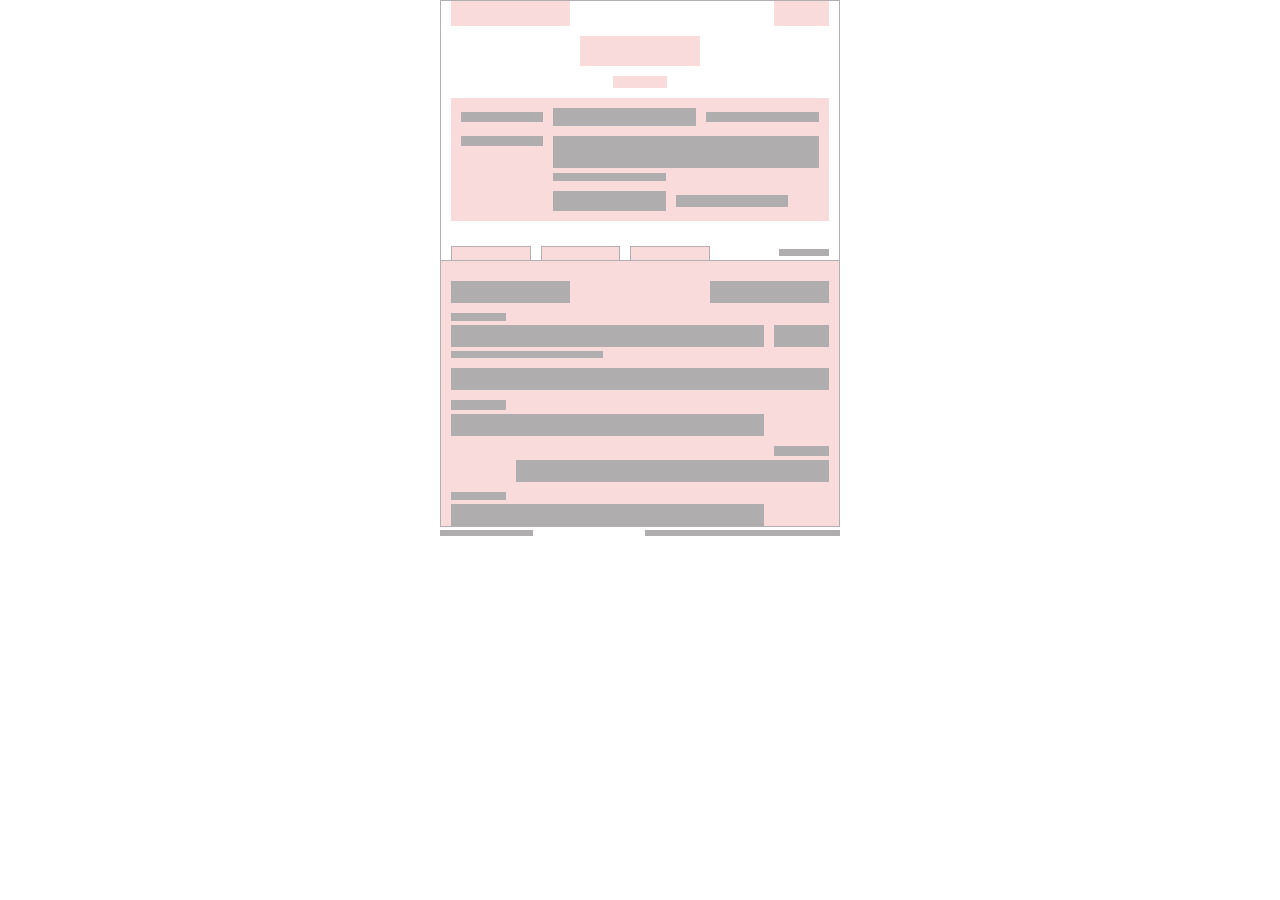
<file: Assessment1/index.html>
<!DOCTYPE html>
<html lang="en">
  <head>
    <meta charset="UTF-8" />
    <meta name="viewport" content="width=device-width, initial-scale=1.0" />
    <link rel="stylesheet" href="style.css" />
    <title>Document</title>
  </head>
  <body>
    <section class="container bordered">
      <!-- Section 1 -->
      <div class="section-one">
        <div class="grid first-container">
          <div class="item first-item1 container-background"></div>
          <div class="item first-item2 container-background"></div>
          <div class="item first-item3 container-background"></div>
          <div class="item first-item4 container-background"></div>
        </div>

        <div
          class="grid second-container container noborder container-background"
        >
          <div class="item second-item1"></div>
          <div class="item second-item2"></div>
          <div class="item second-item3"></div>
          <div class="item second-item4"></div>
          <div class="item second-item5"></div>
          <div class="item second-item6 mt-neg5"></div>
          <div class="item second-item7"></div>
          <div class="item second-item8"></div>
        </div>

        <div class="grid third-container grid3 mt25">
          <div
            class="item third-item1 container-background bordered bordered-none"
          ></div>
          <div
            class="item third-item2 container-background bordered bordered-none"
          ></div>
          <div
            class="item third-item3 container-background bordered bordered-none"
          ></div>
          <div class="item third-item4 background-grey mt-3"></div>
        </div>
      </div>

      <!-- Section 2 -->
      <div class="section-two">
        <div
          class="grid fourth-container bordered container-background border-none-side bordered-none pt"
        >
          <div class="item fourth-item1"></div>
          <div class="item fourth-item2"></div>
          <div class="item fourth-item3"></div>
          <div class="item fourth-item4 mt-neg6"></div>
          <div class="item fourth-item5 mt-neg6"></div>
          <div class="item fourth-item6 mt-neg6"></div>
          <div class="item fourth-item7"></div>
          <div class="item fourth-item8"></div>
          <div class="item fourth-item9 mt-neg6"></div>
          <div class="item fourth-item10"></div>
          <div class="item fourth-item11 mt-neg6"></div>
          <div class="item fourth-item12"></div>
          <div class="item fourth-item13 mt-neg6"></div>
        </div>
      </div>
    </section>

    <!-- Section 3 -->
    <div class="grid section-three">
      <div class="item fifth-item1"></div>
      <div class="item fifth-item2"></div>
    </div>
  </body>
</html>
</file>
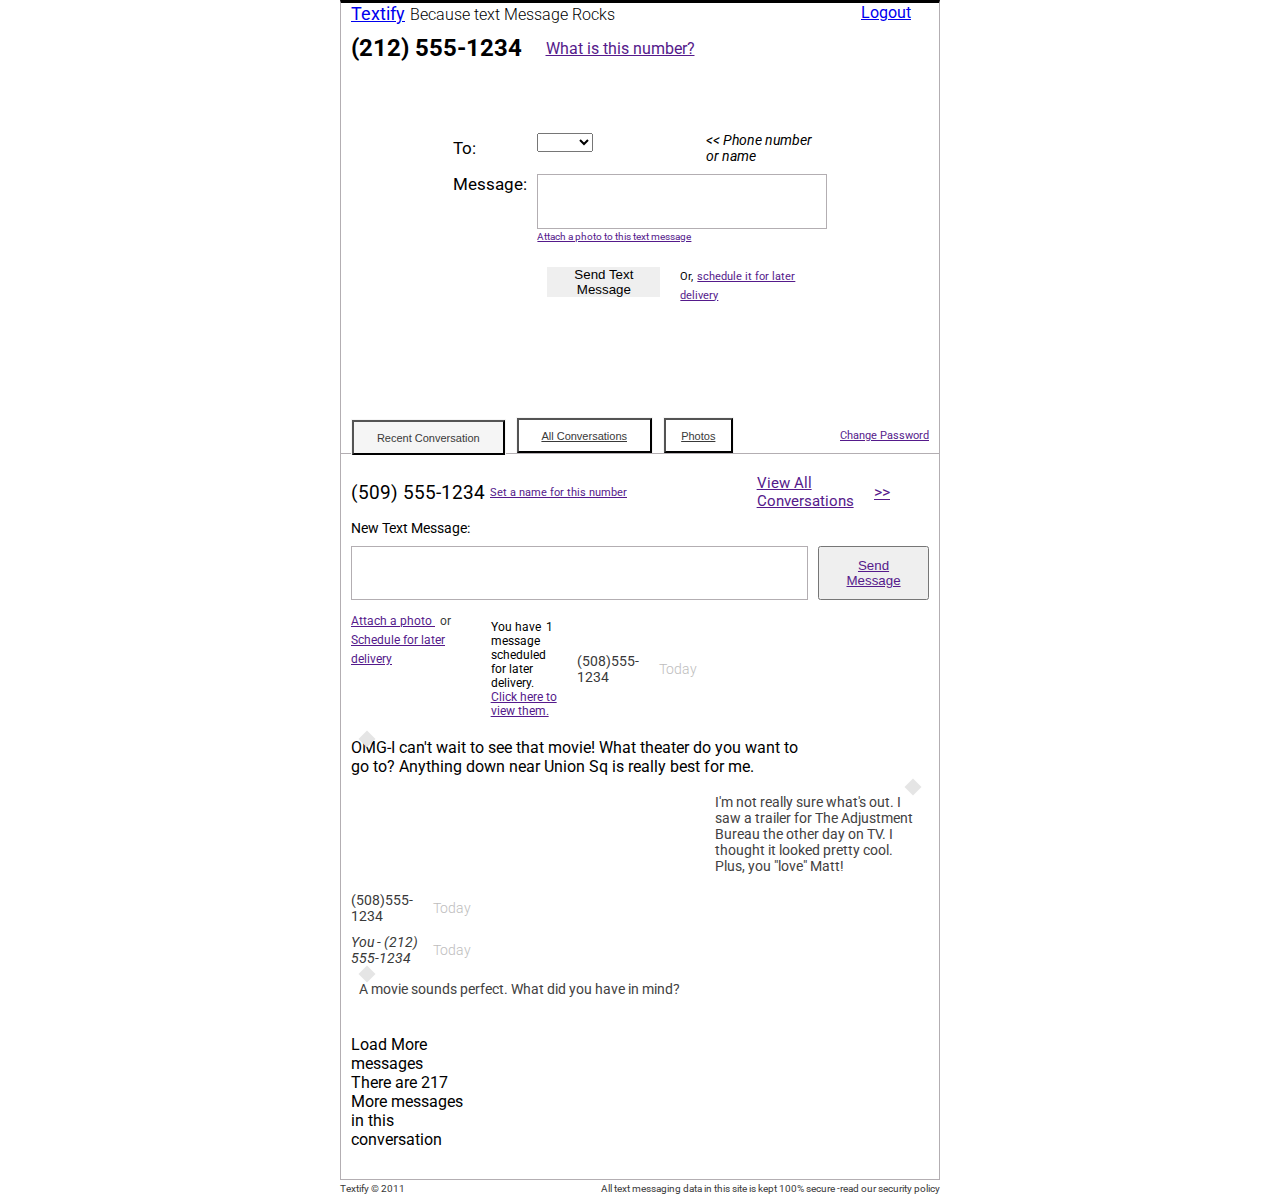
<file: Assessment2/index.html>
<!DOCTYPE html>
<html lang="en">
  <head>
    <meta charset="UTF-8" />
    <meta name="viewport" content="width=device-width, initial-scale=1.0" />
    <link rel="stylesheet" href="index.css" />
    <link rel="preconnect" href="https://fonts.googleapis.com" />
    <link rel="preconnect" href="https://fonts.gstatic.com" crossorigin />
    <link
      href="https://fonts.googleapis.com/css2?family=Poppins:ital,wght@0,100;0,200;0,300;0,400;0,500;0,600;0,700;0,800;0,900;1,100;1,200;1,300;1,400;1,500;1,600;1,700;1,800;1,900&family=Roboto:ital,wght@0,100..900;1,100..900&display=swap"
      rel="stylesheet"
    />
    <title>Document</title>
  </head>
  <body>
    <section class="container bordered border-top">
      <!-- Section 1 -->
      <div class="section-one">
        <div class="grid first-container">
          <div class="item first-item1">
            <a class="logo" href="#">Textify</a
            ><span class="logo-text">Because text Message Rocks</span>
          </div>
          <div class="item first-item2">
            <div class="logout-btn"><a href="#">Logout</a></div>
          </div>
          <div class="item first-item3">
            <h2 class="phone-number">(212) 555-1234</h2>
          </div>
          <div class="item first-item4 disp-flex-cen">
            <a href="">What is this number?</a>
          </div>
        </div>

        <div class="pt-all">
          <div
            class="grid second-container container noborder f-container-background pt-all"
          >
            <div class="item1 second-item1"><p>To:</p></div>
            <div class="item1 second-item2">
              <div class="custom-select">
                <select>
                  <option value="phone"></option>
                  <option value="email">Email</option>
                </select>
              </div>
            </div>
            <div class="item1 second-item3">
              <p class="phone_number_or_name"><< Phone number or name</p>
            </div>
            <div class="item1 second-item4"><p>Message:</p></div>
            <div class="item1 second-item5 bordered"><p></p></div>
            <div class="item1 second-item6 mt-neg8">
              <a href="">Attach a photo to this text message</a>
            </div>
            <div class="item1 second-item7 mt-5">
              <button class="noborder"><p>Send Text Message</p></button>
            </div>
            <div class="item1 second-item8">
              <span class="first">Or,</span>
              <a href="" class="second">schedule it for later delivery</a>
            </div>
          </div>
        </div>

        <div class="grid third-container grid3 mt25">
          <div
            class="item third-item1 background-pink bordereds bordered-none tab-flex"
            id="recent-conversation"
          >
            <button>
              <a
                class="underline-none tab-text-in"
                href="#recent-conversation"
                id="recent-conversation-link"
                >Recent Conversation</a
              >
            </button>
          </div>
          <div
            class="item third-item2 background-pink bordereds bordered-none tab-flex"
            id="all-conversations"
          >
            <button>
              <a
                class="underline-none tab-text-in"
                href="#all-conversations"
                id="all-conversations-link"
                >All Conversations</a
              >
            </button>
          </div>
          <div
            class="item third-item3 background-pink bordereds bordered-none tab-flex"
            id="photos"
          >
            <button>
              <a
                class="underline-none align-center tab-text-in"
                href="#photos"
                id="photos-link"
                >Photos</a
              >
            </button>
          </div>
          <div class="item third-item4 background-grey disp-flex-end">
            <a href="">Change Password</a>
          </div>
        </div>
      </div>

      <!-- Section 2 -->
      <div class="section-two">
        <div
          class="grid fourth-container bordered container-background border-none-side bordered-none pt s-container-background"
        >
          <div class="item fourth-item1 display-f-c">
            <p>(509) 555-1234</p>
            <a href="">Set a name for this number</a>
          </div>
          <div class="item fourth-item2 display-f-c">
            <a href="" class="view-conv">View All Conversations</a>
            <a href="" class="view-more-arr">>></a>
          </div>
          <div class="item fourth-item3 display-f-c">
            <p>New Text Message:</p>
          </div>
          <div class="item fourth-item4 mt-neg6 bordered"></div>
          <div class="item fourth-item5 mt-neg6">
            <button class="display-f-c"><a href="">Send Message</a></button>
          </div>
          <div class="item fourth-item6 mt-neg6">
            <a href="" class="attach-photo"> Attach a photo </a>
            <span>or</span>
            <a href="">Schedule for later delivery</a>
          </div>
          <div class="item fourth-item7 display-f-c">
            <p class="first-msg">
              You have <span class="first">1 message scheduled </span> for later
              delivery.
              <a href="" class="second">Click here to view them.</a>
            </p>
          </div>
          <div class="item fourth-item8 display-f-c msg-dial-left">
            <p>(508)555-1234</p>
            <span>Today</span>
          </div>
          <div class="item fourth-item9 mt-neg6 msg-box-bg-color msg-arr-left">
            <p>
              OMG-I can't wait to see that movie! What theater do you want to go
              to? Anything down near Union Sq is really best for me.
            </p>
          </div>
          <div class="item fourth-item10 display-f-c msg-dial-right">
            <p>You - (212) 555-1234</p>
            <span>Today</span>
          </div>
          <div
            class="item fourth-item11 mt-neg6 msg-box-bg-color msg-arr-right"
          >
            <p>
              I'm not really sure what's out. I saw a trailer for The Adjustment
              Bureau the other day on TV. I thought it looked pretty cool. Plus,
              you "love" Matt!
            </p>
          </div>
          <div class="item fourth-item12 display-f-c msg-dial-left">
            <p>(508)555-1234</p>
            <span>Today</span>
          </div>
          <div class="item fourth-item13 mt-neg3 msg-box-bg-color msg-arr-left">
            <p>A movie sounds perfect. What did you have in mind?</p>
          </div>
          <div class="item fourth-item14">
            <p class="first">Load More messages</p>
            <p class="second">
              There are 217 More messages in this conversation
            </p>
          </div>
        </div>
        <div
          class="grid fourth-container bordered container-background border-none-side bordered-none pt s-container-background displaying"
        >
          <div class="tab-head">
            <h2>Top Conversations</h2>
            <hr />
          </div>

          <div
            class="item fourth-second-tab-item1 sec-tab-m-c-sec disp-flex-col-end"
          >
            <a href="" class="phone-number">(508) 555-1234</a>
            <p class="msg-count">233 Messages</p>
          </div>
          <div class="item fourth-second-tab-item2 sec-tab-msg arr">
            <p>
              <span>New</span>OMG - I can't wait to see that movie! What theater
              do you want to go to? Anything down near Union Sq is really best
              for me.
            </p>
          </div>
          <div
            class="item fourth-second-tab-item1 sec-tab-m-c-sec disp-flex-col-end"
          >
            <a href="" class="phone-number">Sarah Kelly</a>
            <p class="msg-count">233 Messages</p>
          </div>
          <div class="item fourth-second-tab-item2 sec-tab-msg">
            <p>
              OMG - I can't wait to see that movie! What theater do you want to
              go to? Anything down near Union Sq is really best for me.
            </p>
          </div>
          <div
            class="item fourth-second-tab-item1 sec-tab-m-c-sec disp-flex-col-end"
          >
            <a href="" class="phone-number">Luke Jones</a>
            <p class="msg-count">233 Messages</p>
          </div>
          <div class="item fourth-second-tab-item2 sec-tab-msg">
            <p>
              OMG - I can't wait to see that movie! What theater do you want to
              go to? Anything down near Union Sq is really best for me.
            </p>
          </div>

          <div class="tab-head">
            <h2>All Conversations</h2>
            <hr />
          </div>
          <div
            class="item fourth-second-tab-item1 sec-tab-m-c-sec disp-flex-col-end"
          >
            <a href="" class="phone-number">(508) 555-1234</a>
            <p class="msg-count">233 Messages</p>
          </div>
          <div class="item fourth-second-tab-item2 sec-tab-msg">
            <p>
              <span>New</span>OMG - I can't wait to see that movie! What theater
              do you want to go to? Anything down near Union Sq is really best
              for me.
            </p>
          </div>
          <div
            class="item fourth-second-tab-item1 sec-tab-m-c-sec disp-flex-col-end"
          >
            <a href="" class="phone-number">(508) 555-1234</a>
            <p class="msg-count">233 Messages</p>
          </div>
          <div class="item fourth-second-tab-item2 sec-tab-msg">
            <p>
              <span>New</span>OMG - I can't wait to see that movie! What theater
              do you want to go to? Anything down near Union Sq is really best
              for me.
            </p>
          </div>
          <div
            class="item fourth-second-tab-item1 sec-tab-m-c-sec disp-flex-col-end"
          >
            <a href="" class="phone-number">Sarah Kelly</a>
            <p class="msg-count">233 Messages</p>
          </div>
          <div class="item fourth-second-tab-item2 sec-tab-msg">
            <p>
              OMG - I can't wait to see that movie! What theater do you want to
              go to? Anything down near Union Sq is really best for me.
            </p>
          </div>
          <div
            class="item fourth-second-tab-item1 sec-tab-m-c-sec disp-flex-col-end"
          >
            <a href="" class="phone-number">Luke Jones</a>
            <p class="msg-count">233 Messages</p>
          </div>
          <div class="item fourth-second-tab-item2 sec-tab-msg">
            <p>
              OMG - I can't wait to see that movie! What theater do you want to
              go to? Anything down near Union Sq is really best for me.
            </p>
          </div>
          <div
            class="item fourth-second-tab-item1 sec-tab-m-c-sec disp-flex-col-end"
          >
            <a href="" class="phone-number">(508) 555-1234</a>
            <p class="msg-count">233 Messages</p>
          </div>
          <div class="item fourth-second-tab-item2 sec-tab-msg">
            <p>
              <span>New</span>OMG - I can't wait to see that movie! What theater
              do you want to go to? Anything down near Union Sq is really best
              for me.
            </p>
          </div>
          <div
            class="item fourth-second-tab-item1 sec-tab-m-c-sec disp-flex-col-end"
          >
            <a href="" class="phone-number">Luke Jones</a>
            <p class="msg-count">233 Messages</p>
          </div>
          <div class="item fourth-second-tab-item2 sec-tab-msg">
            <p>
              OMG - I can't wait to see that movie! What theater do you want to
              go to? Anything down near Union Sq is really best for me.
            </p>
          </div>
        </div>
        <div
          class="grid fourth-container bordered container-background border-none-side bordered-none pt s-container-background displaying grid-gap"
        >
          <div class="tab-head">
            <h2>Photos From All Conversations</h2>
            <hr />
          </div>
          <div class="grid-card-width photo-card photo-card1 grid-pd-bg-color">
            <img src="photo.jpg" alt="" />
            <p>(508) 555-1234</p>
            <span>Sent on 03/01/2011</span>
          </div>
          <div class="grid-card-width photo-card photo-card2 grid-pd-bg-color">
            <img src="photo.jpg" alt="" />
            <p>Sarah Kelly</p>
            <span>Sent on 03/01/2011</span>
          </div>
          <div class="grid-card-width photo-card photo-card3 grid-pd-bg-color">
            <img src="photo.jpg" alt="" />
            <p>(508) 555-1234</p>
            <span>Sent on 03/01/2011</span>
          </div>
          <div class="grid-card-width photo-card photo-card4 grid-pd-bg-color">
            <img src="photo.jpg" alt="" />
            <p>(508) 555-1234</p>
            <span>Sent on 03/01/2011</span>
          </div>
          <div class="grid-card-width photo-card photo-card1 grid-pd-bg-color">
            <img src="photo.jpg" alt="" />
            <p>(508) 555-1234</p>
            <span>Sent on 03/01/2011</span>
          </div>
          <div class="grid-card-width photo-card photo-card2 grid-pd-bg-color">
            <img src="photo.jpg" alt="" />
            <p>(508) 555-1234</p>
            <span>Sent on 03/01/2011</span>
          </div>
          <div class="grid-card-width photo-card photo-card3 grid-pd-bg-color">
            <img src="photo.jpg" alt="" />
            <p>(508) 555-1234</p>
            <span>Sent on 03/01/2011</span>
          </div>
          <div class="grid-card-width photo-card photo-card4 grid-pd-bg-color">
            <img src="photo.jpg" alt="" />
            <p>(508) 555-1234</p>
            <span>Sent on 03/01/2011</span>
          </div>
          <div class="grid-card-width photo-card photo-card1 grid-pd-bg-color">
            <img src="photo.jpg" alt="" />
            <p>(508) 555-1234</p>
            <span>Sent on 03/01/2011</span>
          </div>
          <div class="grid-card-width photo-card photo-card2 grid-pd-bg-color">
            <img src="photo.jpg" alt="" />
            <p>(508) 555-1234</p>
            <span>Sent on 03/01/2011</span>
          </div>
          <div class="grid-card-width photo-card photo-card3 grid-pd-bg-color">
            <img src="photo.jpg" alt="" />
            <p>(508) 555-1234</p>
            <span>Sent on 03/01/2011</span>
          </div>
          <div class="grid-card-width photo-card photo-card4 grid-pd-bg-color">
            <img src="photo.jpg" alt="" />
            <p>(508) 555-1234</p>
            <span>Sent on 03/01/2011</span>
          </div>
        </div>
      </div>
    </section>

    <!-- Section 3 -->
    <div class="grid section-three">
      <div class="item fifth-item1"><p>Textify © 2011</p></div>
      <div class="item fifth-item2">
        <p>All text messaging data in this site is kept 100% secure -</p>
        <span>read our security policy</span>
      </div>
    </div>

    <script src="index.js"></script>
  </body>
</html>
</file>
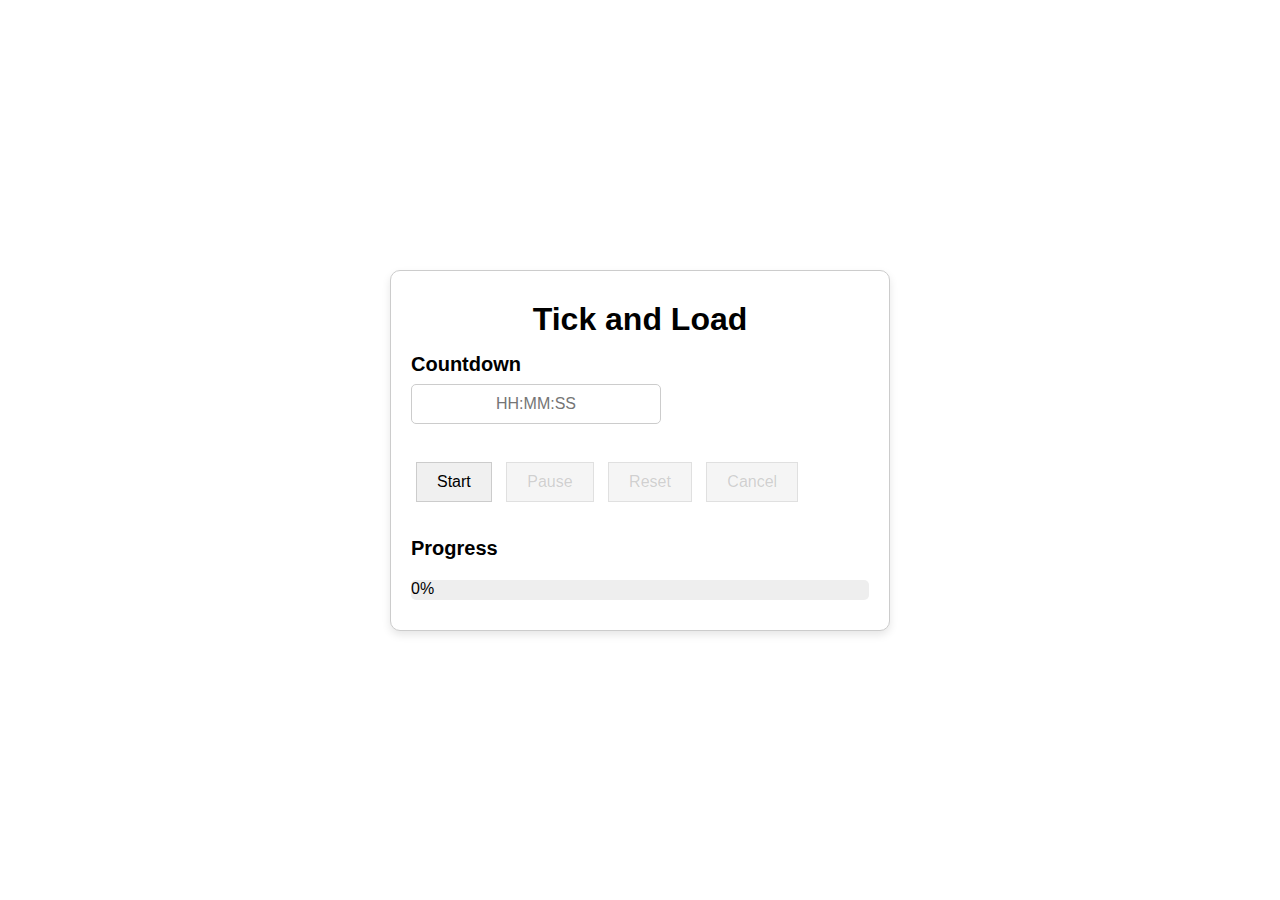
<file: Assessment3/index.html>
<!DOCTYPE html>
<html lang="en">
  <head>
    <meta charset="UTF-8" />
    <meta name="viewport" content="width=device-width, initial-scale=1.0" />
    <title>Tick and Load</title>
    <link rel="stylesheet" href="style.css" />
  </head>
  <body>
    <div class="container">
      <h1>Tick and Load</h1>

      <h2>Countdown</h2>
      <input type="text" id="timeInput" placeholder="HH:MM:SS" />
      <br />
      <button id="startBtn">Start</button>
      <button id="pauseBtn" disabled>Pause</button>
      <button id="resetBtn" disabled>Reset</button>
      <button id="cancelBtn" disabled>Cancel</button>

      <h2 class="p-h">Progress</h2>
      <div class="progress-container">
        <div class="progress-bar" id="progressBar">
          <span id="progressText">0%</span>
        </div>
      </div>
    </div>
    <script src="index.js"></script>
  </body>
</html>
</file>
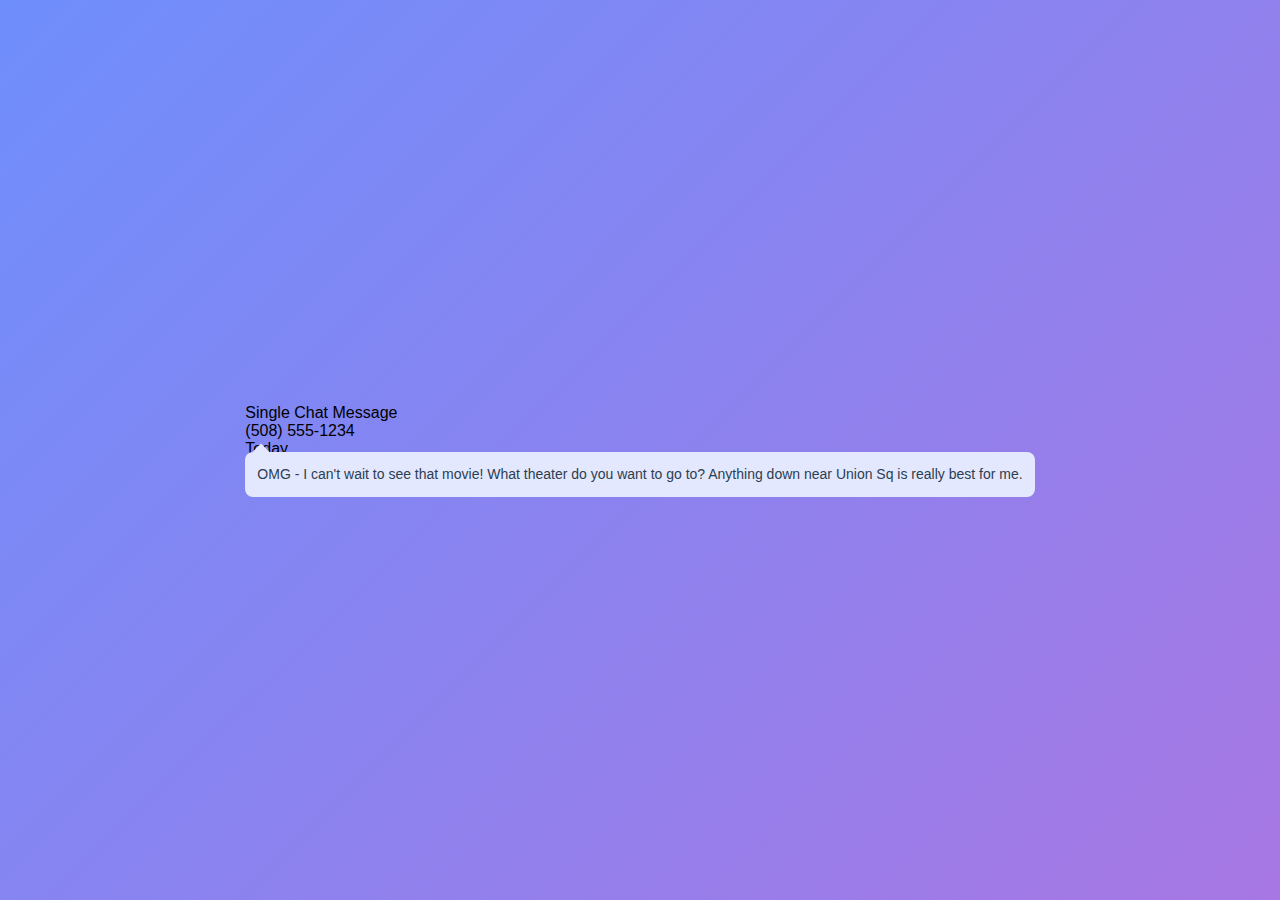
<file: dfhgj/index.html>
<!DOCTYPE html>
<html lang="en">
  <head>
    <meta charset="UTF-8" />
    <meta name="viewport" content="width=device-width, initial-scale=1.0" />
    <title>Single Chat Message with Arrow</title>
    <style>
      * {
        margin: 0;
        padding: 0;
        box-sizing: border-box;
        font-family: "Segoe UI", Tahoma, Geneva, Verdana, sans-serif;
      }

      body {
        display: flex;
        justify-content: center;
        align-items: center;
        min-height: 100vh;
        background: linear-gradient(135deg, #6e8efb, #a777e3);
        padding: 20px;
      }

      .fourth-item9 {
        position: relative;
        background-color: #e3e8ff;
        border-radius: 8px;
        padding: 12px;
        margin-top: -6px; /* Creates overlap for the arrow effect */
      }

      .fourth-item9::before {
        content: "";
        position: absolute;
        top: -6px;
        left: 10px;
        width: 12px;
        height: 12px;
        background-color: #e3e8ff;
        transform: rotate(45deg);
      }

      .fourth-item9 p {
        font-size: 14px;
        color: #2c3e50;
        line-height: 1.5;
      }
    </style>
  </head>
  <body>
    <div class="chat-container">
      <div class="chat-header">Single Chat Message</div>
      <div class="chat-messages">
        <!-- The specific message structure requested -->
        <div class="item fourth-item8">
          <p>(508) 555-1234</p>
          <span>Today</span>
        </div>
        <div class="item fourth-item9 mt-neg6 msg-box-bg-color">
          <p>
            OMG - I can't wait to see that movie! What theater do you want to go
            to? Anything down near Union Sq is really best for me.
          </p>
        </div>
      </div>
    </div>
  </body>
</html>
</file>
<file: Assessment1/style.css>
* {
  margin: 0;
  padding: 0;
  box-sizing: border-box;
}

body {
  display: flex;
  flex-direction: column;
  align-items: center;
  justify-content: center;
}

.container {
  width: 100%;
  max-width: 400px;
  overflow: hidden;
}

.noborder {
  border: none;
}

.grid {
  display: grid;
  gap: 10px;
  width: 100%;
  max-width: 400px;
}

.item {
  height: 20px;
}

.bordered {
  border: 1px solid #b3aeb2;
}

.bordered-none {
  border-bottom: none;
}
.border-none-side {
  border-left: none;
  border-right: none;
}

.section-one {
  padding: 0 10px;
}

.background-grey,
.second-container .item,
.fourth-container .item,
.section-three .item {
  background-color: #afadae;
}

.container-background {
  background-color: #f9dbdb;
}

.mt-neg5 {
  margin-top: -5px;
}
.mt-neg6 {
  margin-top: -6px;
}
.mt-3 {
  margin-top: 3px;
}

.mt25 {
  margin-top: 25px;
}

.pt {
  padding: 20px 10px 0 10px;
}

/* ======================
   Section Specific Layouts
====================== */

/* First container */
.first-container {
  grid-template-columns: repeat(12, 1fr);
}
.first-item1 {
  grid-column: 1/5;
  height: 25px;
}
.first-item2 {
  grid-column: 11/13;
  height: 25px;
}
.first-item3 {
  grid-column: 5/9;
  height: 30px;
}
.first-item4 {
  grid-column: 6/8;
  height: 12px;
}

/* Second container */
.second-container {
  grid-template-columns: repeat(12, 1fr);
  padding: 10px;
  margin-top: 10px;
}
.second-item1 {
  grid-column: 1/4;
  height: 10px;
  align-self: center;
}
.second-item2 {
  grid-column: 4/9;
  height: 18px;
}
.second-item3 {
  grid-column: 9/13;
  height: 10px;
  align-self: center;
}
.second-item4 {
  grid-column: 1/4;
  height: 10px;
}
.second-item5 {
  grid-column: 4/13;
  height: 32px;
}
.second-item6 {
  grid-column: 4/8;
  height: 8px;
}
.second-item7 {
  grid-column: 4/8;
  height: 20px;
}
.second-item8 {
  grid-column: 8/12;
  height: 12px;
  align-self: center;
}

/* Third container */
.third-container {
  grid-template-columns: repeat(13, 1fr);
}
.third-item1 {
  grid-column: 1/4;
  height: 14px;
}
.third-item2 {
  grid-column: 4/7;
  height: 14px;
}
.third-item3 {
  grid-column: 7/10;
  height: 14px;
}
.third-item4 {
  grid-column: 12/14;
  height: 7px;
}

/* Fourth container */
.fourth-container {
  grid-template-columns: repeat(12, 1fr);
}
.fourth-item1 {
  grid-column: 1/5;
  height: 22px;
}
.fourth-item2 {
  grid-column: 9/13;
  height: 22px;
}
.fourth-item3 {
  grid-column: 1/3;
  height: 8px;
}
.fourth-item4 {
  grid-column: 1/11;
  height: 22px;
}
.fourth-item5 {
  grid-column: 11/13;
  height: 22px;
}
.fourth-item6 {
  grid-column: 1/6;
  height: 7px;
}
.fourth-item7 {
  grid-column: 1/13;
  height: 22px;
}
.fourth-item8 {
  grid-column: 1/3;
  height: 10px;
}
.fourth-item9 {
  grid-column: 1/11;
  height: 22px;
}
.fourth-item10 {
  grid-column: 11/13;
  height: 10px;
  grid-row: 8;
}
.fourth-item11 {
  grid-column: 3/13;
  height: 22px;
}
.fourth-item12 {
  grid-column: 1/3;
  height: 8px;
}
.fourth-item13 {
  grid-column: 1/11;
  height: 22px;
}

/* Section three */
.section-three {
  grid-template-columns: repeat(12, 1fr);
  margin-top: 3px;
}
.fifth-item1 {
  grid-column: 1/4;
  height: 6px;
}
.fifth-item2 {
  grid-column: 7/13;
  height: 6px;
}

/* ======================
   Responsive
====================== */
@media (max-width: 300px) {
  .first-container,
  .second-container,
  .third-container,
  .fourth-container {
    grid-template-columns: repeat(12, minmax(5px, 1fr));
  }
  .grid {
    max-width: 100%;
  }
  .container {
    overflow-x: hidden;
  }

  /* First container */
  .first-item1 {
    grid-column: 1/6;
  }
  .first-item2 {
    grid-column: 1/5;
    grid-row: 2;
  }
  .first-item3 {
    grid-column: 4/10;
    grid-row: 3;
  }
  .first-item4 {
    grid-column: 5/9;
    grid-row: 4;
  }

  /* Second container */
  .second-item1 {
    grid-column: 1/5;
    grid-row: 1;
    align-self: flex-start;
  }
  .second-item2 {
    grid-column: 5/12;
  }
  .second-item3 {
    grid-column: 5/12;
  }
  .second-item4 {
    grid-column: 1/5;
    grid-row: 3;
  }
  .second-item5 {
    grid-column: 5/13;
    grid-row: 3;
  }
  .second-item6 {
    grid-column: 5/11;
  }
  .second-item7 {
    grid-column: 5/10;
  }
  .second-item8 {
    grid-column: 5/9;
  }

  /* Third container */
  .grid3 {
    gap: 0;
  }
  .third-item1,
  .third-item2,
  .third-item3 {
    grid-column: 1/6;
  }
  .third-item4 {
    grid-column: 10/14;
  }

  /* Fourth container */
  .fourth-item1,
  .fourth-item2 {
    grid-column: 1/7;
  }
  .fourth-item3 {
    grid-column: 1/5;
  }
  .fourth-item5 {
    grid-column: 1/5;
  }
  .fourth-item6 {
    grid-column: 1/7;
  }
  .fourth-item10 {
    grid-column: 1/4;
  }
  .fourth-item11 {
    grid-column: 1/10;
  }
  .fourth-item12 {
    grid-column: 1/5;
  }
}
</file>
<file: Assessment2/index.css>
* {
  margin: 0;
  padding: 0;
  box-sizing: border-box;
}

body {
  font-family: "Roboto", sans-serif;
  display: flex;
  flex-direction: column;
  align-items: center;
  justify-content: center;
}

.container {
  width: 100%;
  max-width: 600px;
  overflow: hidden;
}

.noborder {
  border: none;
}

.grid {
  display: grid;
  gap: 10px;
  width: 100%;
  max-width: 600px;
}

.bordereds, .bordered {
  border: 1px solid;
}

.bordered {
  border-color: #b3aeb2;
}

.bordereds {
  border-color: #f5f5f5;
}

.bordered-none {
  border-bottom: none;
}

.border-none-side {
  border-left: none;
  border-right: none;
}

.border-top {
  border-top: 3px solid #000;
}

.section-one {
  padding: 0 10px;
}

.mt-neg5 {
  margin-top: -5px;
}

.mt-neg8 {
  margin-top: -8px;
}

.mt-neg3 {
  margin-top: -3px;
}

.mt-neg5 {
  margin-top: -5px;
}

.mt-3 {
  margin-top: 3px;
}

.mt-0 {
  margin-top: 0px;
}

.mt-5 {
  margin-top: 5px;
}

.mt-10 {
  margin-top: 10px;
}

.mt-15 {
  margin-top: 15px;
}

.mt-20 {
  margin-top: 20px;
}

.mt-25 {
  margin-top: 25px;
}

.mt-30 {
  margin-top: 30px;
}

.ptb {
  padding: 30px 0;
}

.pt-all {
  margin: 10px auto 30px;
  padding: 25px;
  max-width: 90%;
}

.underline-none {
  text-decoration: none;
}

.displaying {
  display: none;
}

.disp-flex-end {
  display: flex;
  align-items: center;
  justify-content: end;
}

.disp-flex-cen {
  display: flex;
  align-items: center;
  justify-content: center;
}

.disp-flex-sta {
  display: flex;
  align-items: center;
  justify-content: start;
}

.disp-flex-col-end {
  display: flex;
  flex-direction: column;
  align-items: end;
  justify-content: end;
}

.grid-row-12 {
  grid-row: 12;
}

.tab-no-bdr-btm {
  z-index: 1;
  position: relative;
  bottom: -2px;
}

.grid-temp-col {
  grid-template-columns: repeat(12, 1fr);
}

.fontweight {
  font-weight: bold;
}

.fontweight500 {
  font-weight: 500;
}

.textarearesizenone {
  resize: none;
}

.textalignright {
  text-align: right;
}

.gridcol1-13 {
  grid-column: 1/13;
}

.text-dark {
  color: #393939;
}

.text-light {
  color: #606060;
}

.text-light-l {
  color: #a2a2a2;
}

.send-border-msg-bdr {
  border-color: #b3aeb2;
}

.sec-container-bg {
  background-color: #e0e0e0;
}

.sec-btn-bg {
  background-color: #c0c0c0;
}

.third-btn-bg {
  background-color: #cccccc;
}

.msg-box {
  background-color: #e5e5e5;
}

.for-container-bg {
  background-color: #f5f5f5;
}

.first-container .first-item1 {
  grid-column: 1/8;
  font-size: 18px;
}
.first-container .first-item1 .logo-text {
  font-size: 16px;
  margin-left: 5px;
  font-weight: 300;
}
.first-container .first-item2 {
  grid-column: 11/13;
}

.first-container-2 .first-item3 {
  font-size: 32px;
}
.first-container-2 .first-item4 {
  font-size: 12px;
}

.second-container .second-item1 {
  grid-column: 1/3;
  align-self: center;
  font-size: 17px;
}
.second-container .second-item2 {
  grid-column: 3/8;
  width: 100%;
  height: 25px;
  border-color: #afadae;
}
.second-container .second-item3 {
  grid-column: 8/13;
  align-self: center;
  font-size: 14px;
  font-style: italic;
}
.second-container .second-item4 {
  grid-column: 1/3;
  font-size: 17px;
}
.second-container .second-item5 {
  grid-column: 3/13;
  height: 55px;
}
.second-container .second-item6 {
  grid-column: 3/8;
  font-size: 10px;
}
.second-container .second-item7 {
  grid-column: 3/7;
  width: 100%;
  padding: 10px;
  cursor: pointer;
  font-size: 13px;
  color: #474747;
}
.second-container .second-item8 {
  grid-column: 7/12;
  margin-top: 8px;
  align-self: center;
}
.second-container .second-item8 .first {
  font-size: 11px;
}
.second-container .second-item8 .second {
  font-size: 11px;
}

.third-container button {
  background: none;
  width: 100%;
  cursor: pointer;
  padding: 8px 0px;
}
.third-container button a {
  font-size: 11px;
  color: #393939;
}
.third-container .tab-flex {
  display: flex;
  align-items: center;
  justify-content: center;
}
.third-container .third-item1 {
  grid-column: 1/4;
}
.third-container .third-item2 {
  grid-column: 4/7;
}
.third-container .third-item3 {
  grid-column: 7/9;
}
.third-container .third-item4 {
  grid-column: 11/14;
  background-color: #ffffff;
  font-size: 11px;
}

.pt {
  padding: 20px 10px 20px 10px;
}

.fourth-container {
  padding-bottom: 30px;
}
.fourth-container .msg-arr-left {
  position: relative;
}
.fourth-container .msg-arr-left::before {
  content: "";
  position: absolute;
  top: -5px;
  left: 10px;
  width: 12px;
  height: 12px;
  background-color: #e5e5e5;
  transform: rotate(45deg);
}
.fourth-container .msg-arr-right {
  position: relative;
}
.fourth-container .msg-arr-right::before {
  content: "";
  position: absolute;
  top: -5px;
  right: 10px;
  width: 12px;
  height: 12px;
  background-color: #e5e5e5;
  transform: rotate(45deg);
}
.fourth-container .msg-dial-right {
  font-size: 14px;
  color: #393939;
  font-style: italic;
}
.fourth-container .msg-dial-right span {
  font-size: 14px;
  color: #bebdbd;
  margin-left: 10px;
  font-weight: 300;
  font-style: normal;
}
.fourth-container .msg-dial-left {
  font-size: 14px;
  color: #393939;
}
.fourth-container .msg-dial-left span {
  font-size: 14px;
  color: #bebdbd;
  margin-left: 10px;
  font-weight: 300;
}
.fourth-container .message-text {
  font-size: 14px;
  color: #424141;
  padding: 10px;
  line-height: 20px;
}
.fourth-container .display-f-c {
  display: flex;
  align-items: center;
}
.fourth-container .fourth-item1 {
  grid-column: 1/7;
  font-size: 19px;
}
.fourth-container .fourth-item1 a {
  font-size: 11px;
  margin-left: 5px;
}
.fourth-container .fourth-item2 {
  grid-column: 8/12;
  font-size: 15px;
}
.fourth-container .view-more-arr {
  font-size: 16px;
  align-self: center;
}
.fourth-container .fourth-item3 {
  grid-column: 1/5;
  font-size: 14px;
}
.fourth-container .fourth-item4 {
  grid-column: 1/10;
}
.fourth-container .fourth-item5 {
  grid-column: 10/13;
  border: none;
  width: 100%;
  justify-content: center;
}
.fourth-container .fourth-item5 a {
  padding: 10px;
}
.fourth-container .fourth-item6 a {
  font-size: 12px;
  margin-right: 5px;
}
.fourth-container .fourth-item6 span {
  font-size: 12px;
  color: #393939;
}
.fourth-container .fourth-item7 {
  justify-content: center;
  padding: 10px;
  font-size: 12px;
}
.fourth-container .fourth-item7 .first {
  margin-left: 2px;
  margin-right: 2px;
}
.fourth-container .fourth-item7 .second {
  font-size: 12px;
}
.fourth-container .fourth-item9 {
  grid-column: 1/10;
}
.fourth-container .fourth-item10 {
  grid-row: 8;
  justify-content: end;
}
.fourth-container .fourth-item11 {
  grid-column: 4/13;
  font-size: 14px;
  color: #424141;
  padding: 8px;
}
.fourth-container .fourth-item13 {
  grid-column: 1/10;
}
.fourth-container .fourth-item13 p {
  font-size: 14px;
  color: #424141;
  padding: 8px;
}
.fourth-container .fourth-item14 {
  grid-row: 12;
  justify-content: end;
}
.fourth-container .fourth-item15 {
  grid-row: 16;
  justify-content: end;
}
.fourth-container .fourth-item20 {
  grid-column: 3/11;
  height: 55px;
  display: flex;
  gap: 5px;
  flex-direction: column;
  align-items: center;
  justify-content: center;
  margin-top: 10px;
}
.fourth-container .fourth-item20 .first {
  font-size: 16px;
}
.fourth-container .fourth-item20 .second {
  font-size: 12px;
}

.grid-pd-bg-color {
  padding: 10px;
  background-color: #ffffff;
}

.tab-head h2 {
  font-size: 28px;
}
.tab-head hr {
  background-color: #606060;
  margin-bottom: 15px;
}

.sec-tab-m-c-sec .phone-number {
  font-size: 11px;
}
.sec-tab-m-c-sec .msg-count {
  font-size: 11px;
}

.sec-tab-msg {
  font-size: 11px;
  line-height: 16px;
}
.sec-tab-msg span {
  font-size: 9px;
  color: #ffffff;
  background-color: #000;
  padding: 1px 2px;
  margin-bottom: 2px;
  margin-right: 2px;
}

.fourth-second-tab-item1 {
  grid-column: 2/4;
  align-self: center;
}

.fourth-second-tab-item2 {
  grid-column: 4/13;
}

.fourth-second-tab-pg {
  font-size: 11px;
  line-height: 16px;
}

.photo-card img {
  width: 100%;
  height: 80px;
  overflow: hidden;
}
.photo-card p {
  font-size: 12px;
  color: #393939;
  margin-top: 5px;
}
.photo-card span {
  font-size: 11px;
  color: #393939;
}

.grid-gap {
  padding-left: 20px;
  padding-right: 20px;
  row-gap: 20px;
  column-gap: 15px;
}

.photo-card1 {
  grid-column: 1/4;
}

.photo-card2 {
  grid-column: 4/7;
}

.photo-card3 {
  grid-column: 7/10;
}

.photo-card4 {
  grid-column: 10/13;
}

.section-three {
  margin-top: 3px;
}
.section-three .fifth-item1 {
  grid-column: 1/3;
  font-size: 12px;
  color: #393939;
}
.section-three .fifth-item2 {
  grid-column: 3/13;
  display: flex;
  align-items: center;
  justify-content: end;
  font-size: 11px;
  color: #393939;
}
.section-three .fifth-item2 a {
  font-size: 11px;
  color: #393939;
  margin-left: 2px;
}

@media (max-width: 600px) {
  .pt-all {
    padding: 20px 10px;
  }
  .first-container,
  .second-container,
  .third-container,
  .fourth-container {
    grid-template-columns: repeat(12, minmax(5px, 1fr));
  }
  .first-container .grid-13-mob,
  .second-container .grid-13-mob,
  .third-container .grid-13-mob,
  .fourth-container .grid-13-mob {
    grid-column: 1/13;
  }
  .grid {
    max-width: 100%;
  }
  .container {
    overflow-x: hidden;
  }
  .first-container .first-item2 {
    grid-column: 1/5;
    grid-row: 2;
    display: flex;
    align-items: start;
    justify-content: start;
  }
  .second-container .second-item1 {
    grid-column: 1/5;
    grid-row: 1;
    align-self: flex-start;
  }
  .second-container .second-item2 {
    grid-column: 5/12;
  }
  .second-container .second-item3 {
    grid-column: 5/12;
  }
  .second-container .second-item4 {
    grid-column: 1/5;
    grid-row: 3;
  }
  .second-container .second-item5 {
    grid-column: 5/13;
    grid-row: 3;
  }
  .second-container .second-item6 {
    grid-column: 5/13;
  }
  .second-container .second-item7 {
    grid-column: 5/13;
  }
  .second-container .second-item8 {
    grid-column: 5/13;
  }
  .grid3 {
    gap: 0;
  }
  .third-container .third-item1,
  .third-container .third-item2,
  .third-container .third-item3 {
    grid-column: 1/7;
  }
  .third-container .third-item4 {
    grid-column: 8/13;
  }
  .fourth-container .fourth-item1 {
    display: flex;
    flex-direction: column;
    align-items: start;
    justify-content: start;
  }
  .fourth-container .fourth-item1 p {
    font-size: 14px;
  }
  .fourth-container .fourth-item1 span {
    font-size: 10px;
  }
  .fourth-container .fourth-item2 {
    grid-column: 1/7;
    display: flex;
    align-items: start;
    justify-content: start;
  }
  .fourth-container .view-more-arr {
    grid-column: 7/9;
  }
  .fourth-container .fourth-item4 {
    grid-column: 1/9;
  }
  .fourth-container .fourth-item5 {
    grid-column: 9/13;
  }
  .fourth-container .fourth-item7 {
    padding: 5px;
    font-size: 9px;
  }
  .fourth-container .fourth-item7 .first {
    margin-left: 2px;
    margin-right: 2px;
  }
  .fourth-container .fourth-item7 .second {
    font-size: 9px;
  }
  .fourth-container .fourth-item8 {
    grid-column: 1/13;
  }
  .fourth-container .fourth-item9 {
    grid-column: 1/12;
  }
  .fourth-container .fourth-item10 {
    grid-row: 9;
  }
  .fourth-container .fourth-item11 {
    grid-column: 2/13;
  }
  .fourth-container .fourth-item13 {
    grid-column: 1/12;
  }
  .fourth-container .fourth-item20 .first {
    text-align: center;
    margin-top: 5px;
  }
  .fourth-container .fourth-item20 .second {
    text-align: center;
  }
  .tab-head h2 {
    font-size: 18px;
  }
  .fourth-second-tab-item1 {
    align-self: center;
    display: flex;
    justify-content: start;
    align-items: start;
    flex-direction: column;
  }
  .photo-card img {
    width: 100%;
    height: 80px;
    overflow: hidden;
  }
  .photo-card p {
    font-size: 10px;
    color: #393939;
    margin-top: 5px;
  }
  .photo-card span {
    font-size: 8px;
    color: #393939;
  }
  .photo-card1 {
    grid-column: 1/5;
  }
  .photo-card2 {
    grid-column: 5/9;
  }
  .photo-card3 {
    grid-column: 1/5;
  }
  .photo-card4 {
    grid-column: 5/9;
  }
}
.section-three .fifth-item1 {
  grid-column: 1/3;
  font-size: 10px;
}
.section-three .fifth-item2 {
  grid-column: 5/13;
}
.section-three .fifth-item2 p {
  font-size: 10px;
}
.section-three .fifth-item2 span {
  font-size: 10px;
}

@media (max-width: 300px) {
  .first-container .first-item1 .logo {
    font-weight: bold;
    font-size: 16px;
    color: #393939;
    text-decoration: none;
  }
  .first-container .first-item1 .logo-text {
    font-size: 12px;
    margin-left: 5px;
    color: #606060;
    font-weight: 300;
  }
  .second-item7 button p {
    font-size: 10px;
  }
  .tab-head h2 {
    font-size: 16px;
  }
  .photocardmb {
    grid-column: 1/7;
  }
  .third-container .tab-text-in {
    font-size: 11px;
  }
  .third-container .third-item4 p {
    font-size: 10px;
  }
  .fourth-container .fourth-item2 {
    grid-column: 1/10;
  }
  .fourth-container .view-more-arr {
    grid-column: 10/13;
  }
  .fourth-container .fourth-item7 {
    font-size: 7px;
  }
  .fourth-container .fourth-item7 .second {
    font-size: 7px;
  }
  .photo-card img {
    width: 100%;
    height: 80px;
    overflow: hidden;
  }
  .photo-card p {
    font-size: 10px;
    color: #393939;
    margin-top: 5px;
  }
  .photo-card span {
    font-size: 8px;
    color: #393939;
  }
}
@media (max-width: 510px) {
  .section-three {
    display: flex;
    flex-direction: column;
    align-items: start;
  }
}

/*# sourceMappingURL=index.css.map */
</file>
<file: Assessment3/style.css>
* {
  margin: 0;
  padding: 0;
  box-sizing: border-box;
}

body {
  font-family: Arial, sans-serif;
  padding: 20px;
  display: flex;
  align-items: center;
  justify-content: center;
  height: 100vh;
}

.container {
  width: 100%;
  max-width: 500px;
  border: 1px solid #ccc;
  padding: 30px 20px;
  border-radius: 10px;
  background: #fff;
  box-shadow: 0 4px 8px rgba(0, 0, 0, 0.1);
}

h1 {
  font-size: 2rem;
  text-align: center;
  margin-bottom: 15px;
}

h2 {
  font-size: 1.25rem;
  margin-top: 15px;
}

input {
  padding: 10px;
  font-size: 1rem;
  margin-top: 8px;
  margin-bottom: 15px;
  width: 100%;
  max-width: 250px;
  text-align: center;
  border: 1px solid #ccc;
  border-radius: 5px;
  display: block;
}

button {
  padding: 10px 20px;
  font-size: 1rem;
  cursor: pointer;
  border: 1px solid #ccc;
  background: #f0f0f0;
  margin: 5px;
  transition: background 0.3s;
}

button:hover {
  background: #ddd;
}

button:disabled {
  opacity: 0.6;
  cursor: not-allowed;
}

.p-h {
  margin-top: 30px;
}

.progress-container {
  width: 100%;
  background: #eee;
  margin-top: 20px;
  border-radius: 5px;
  overflow: hidden;
  height: 20px;
}

.progress-bar {
  height: 100%;
  width: 0%;
  background: #02575e;
  transition: width 0.5s;
}

@media (max-width: 600px) {
  .container {
    padding: 20px 15px;
  }

  h1 {
    font-size: 1.5rem;
  }

  h2 {
    font-size: 1.1rem;
  }

  input {
    max-width: 100%;
  }

  button {
    width: 100%;
    margin: 5px 0;
  }
}
</file>
